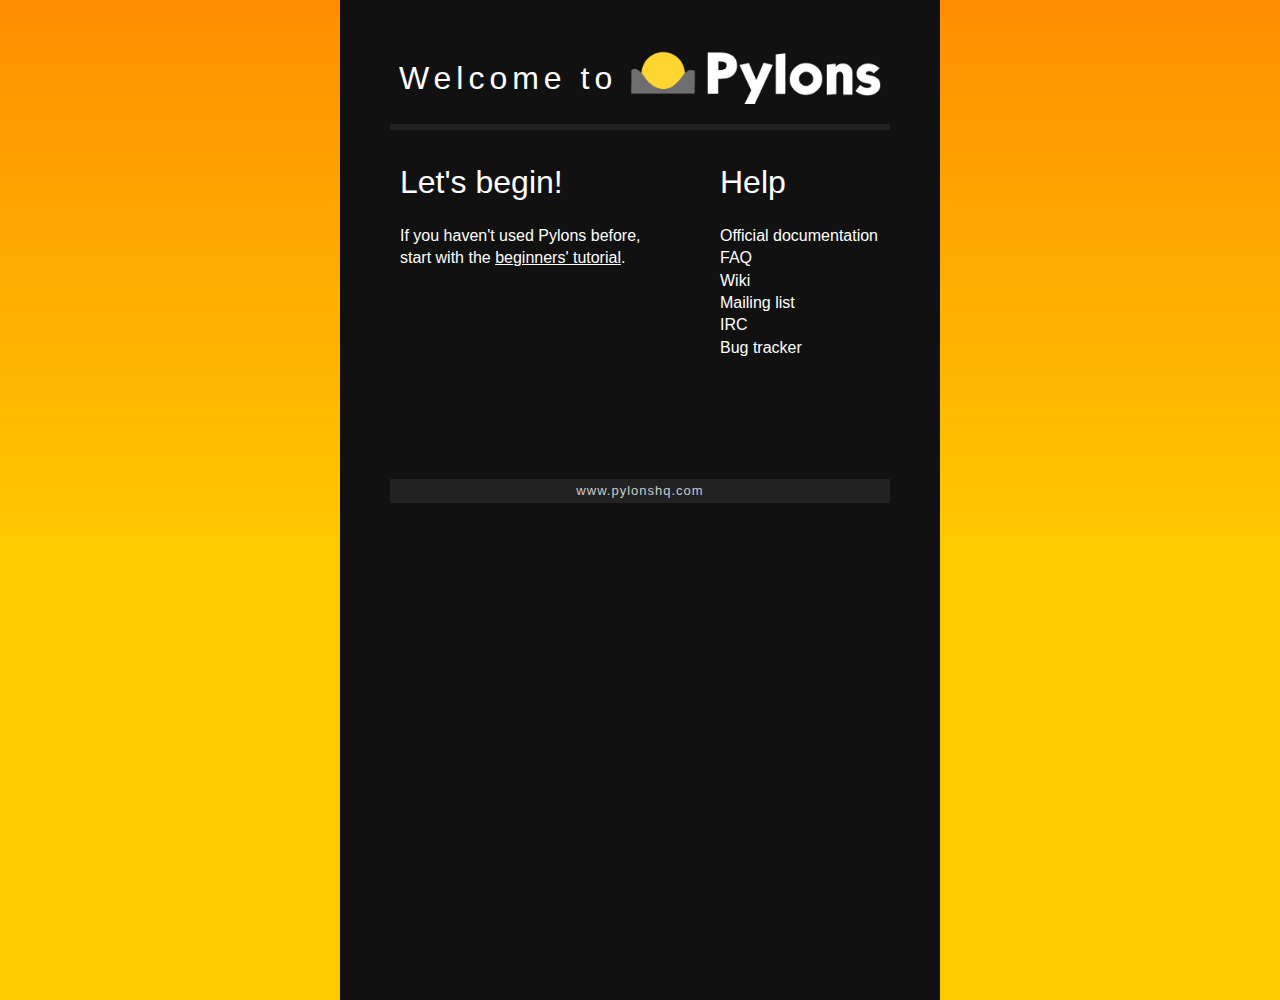
<file: Researchforum/researchforum/public/index.html>
<?xml version="1.0" encoding="UTF-8"?>
<!DOCTYPE html 
     PUBLIC "-//W3C//DTD XHTML 1.0 Strict//EN"
    "http://www.w3.org/TR/xhtml1/DTD/xhtml1-strict.dtd">
<html xmlns="http://www.w3.org/1999/xhtml" xml:lang="en" lang="en">
    <head>
        <title>Welcome to Pylons!</title>
        <style type="text/css">
            body {
                font-family: arial, helvetica, sans-serif;
                background-color: #ffc900;
                background-image: url(bg.png);
                background-repeat: repeat-x;
                width:100%;
                height:100%;
                margin:0;
                max-height: 100%;
                padding:0;
                border:none;
                line-height:1.4;
            }
            #container {
                color:white;
                background-color:#111;
                position: absolute;
                left: 50%;
                width: 500px;
                margin-left: -300px;
                padding:50px;
                height:100%;
            }
            #footer {
                margin: 120px 0 0 0;
                padding: 3px;
                text-align:center;
                font-size:small;
                background-color:#222;
                letter-spacing: 1px;
            }
            h1 {
                text-align:center;
                font-size:xx-large;
                font-weight:normal;
                margin: 0 0 20px 0;
                border:none;
                padding:0;
                letter-spacing: 5px;
            }
            h2 {
                font-size:xx-large;
                font-weight:normal;
                margin: 0 0 20px 0;
                border:none;
                padding:0;
            }
            hr {
                margin-bottom:30px;
                border: 1px solid #222;
                background-color: #222;
                padding: 2px;
            }
            #logo {
                background-image: url(signum8b_spk.png);
                background-repeat: no-repeat;
                height: 0;
                overflow: hidden;
                padding-top: 99px;
                width: 239px;
            }
            #left {
                float:left;
                width:250px;
                margin:0 50px 0 0;
                border:none;
                padding:0 0 0 10px;
            }
            #right {
                margin:0 0 0 330px;
                border:none;
                padding:0;
            }
            ul {
                list-style:none;
                margin:0;
                border:none;
                padding:0;
            }
            a:visited {
                color:white;
                text-decoration:none;
            }
            a:link {
                color:white;
                text-decoration:none;
            }</style>
    </head>
    <body>
        <div id="container">
            <h1>Welcome to <img src="pylons-logo.gif" alt="Logo displaying the word Pylons"
                    style="vertical-align:-15px; width: 250px;"/>
            </h1>
            <hr/>
            <div id="left">
                <h2>Let's begin!</h2>
                <p>If you haven't used Pylons before, start with the <a href="http://pylonshq.com/docs/en/1.0/gettingstarted/"
                        style="text-decoration:underline;">beginners' tutorial</a>.</p>
            </div>
            <div id="right">
                <h2>Help</h2>
                <ul>
                    <li>
                        <a href="http://pylonshq.com/docs/en/1.0/">Official documentation</a>
                    </li>
                    <li>
                        <a href="http://wiki.pylonshq.com/display/pylonsfaq/Home">FAQ</a>
                    </li>
                    <li>
                        <a href="http://wiki.pylonshq.com/dashboard.action">Wiki</a>
                    </li>
                    <li>
                        <a href="http://wiki.pylonshq.com/display/pylonscommunity/Home#Home-JointheMailingLists">Mailing list</a>
                    </li>
                    <li>
                        <a href="http://wiki.pylonshq.com/display/pylonscommunity/Home#Home-IRC">IRC</a>
                    </li>
                    <li>
                        <a href="http://pylonshq.com/project/pylonshq/roadmap">Bug tracker</a>
                    </li>
                </ul>
            </div>
            <div id="footer">
                <a href="http://www.pylonshq.com" style="color: #ccc; text-decoration:none;"
                    >www.pylonshq.com</a>
            </div>
        </div>
    </body>
</html>
</file>
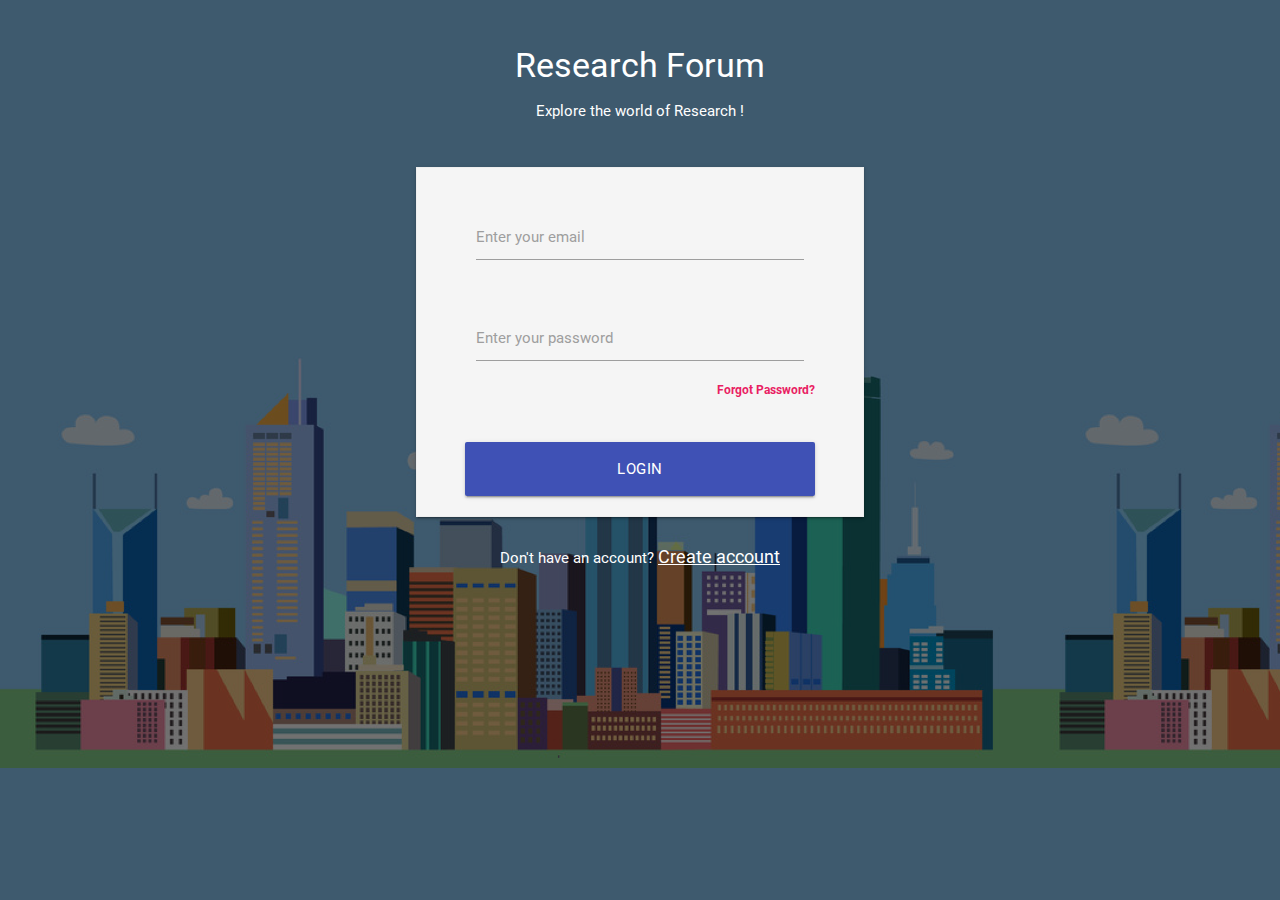
<file: Researchforum/researchforum/public/login.html>
<!DOCTYPE html>
<html >
<head>
  <meta charset="UTF-8">
  <title>Login</title>
</head>

<body>
  <html>

<head>
  <link href="https://fonts.googleapis.com/icon?family=Material+Icons" rel="stylesheet">
  <link href="css/materialize.css" type="text/css" rel="stylesheet" media="screen,projection"/>
  <link href="css/style.css" type="text/css" rel="stylesheet" media="screen,projection"/>
  <link href="css/common.css" type="text/css" rel="stylesheet" media="screen,projection"/>

  <style>
    .input-field input[type=date]:focus + label,
    .input-field input[type=text]:focus + label,
    .input-field input[type=email]:focus + label,
    .input-field input[type=password]:focus + label {
      color: #e91e63;
    }

    .input-field input[type=date]:focus,
    .input-field input[type=text]:focus,
    .input-field input[type=email]:focus,
    .input-field input[type=password]:focus {
      border-bottom: 2px solid #e91e63;
      box-shadow: none;
    }
  </style>
</head>

<body>
  <div class="section"></div>
  <main>
    <center>
    <h4 class="white-text">Research Forum</h4>
      <p class="white-text">Explore the world of Research !</p>
      <!-- class="indigo-text" -->
      <div class="section"></div>

      <div class="container">
        <div class="z-depth-1 grey lighten-4 row" style="display: inline-block; padding: 10px 48px 0px 48px; border: 1px solid #EEE;width: 50%">

          <form class="col s12" method="post">
            <div class='row'>
              <div class='col s12'>
              </div>
            </div>

            <div class='row'>
              <div class='input-field col s12'>
                <input class='validate' type='email' name='email' id='email' />
                <label for='email'>Enter your email</label>
              </div>
            </div>

            <div class='row'>
              <div class='input-field col s12'>
                <input class='validate' type='password' name='password' id='password' />
                <label for='password'>Enter your password</label>
              </div>
              <label style='float: right;'>
								<a class='pink-text' href='#!'><b>Forgot Password?</b></a>
							</label>
            </div>

            <br />
            <center>
              <div class='row'>
                <button type='submit' name='btn_login' class='col s12 btn btn-large waves-effect indigo'>Login</button>
              </div>
            </center>
          </form>
        </div>
      </div>
      <a href="#!" class="white-text">Don't have an account? <span class="button-underlined">Create account</span></a>
    </center>

    <div class="section"></div>
    <div class="section"></div>
  </main>

  <script src="js/jquery-2.1.1.min.js"></script>
  <script src="js/materialize.js"></script>
</body>

</html>
  
  
</body>
</html>
</file>
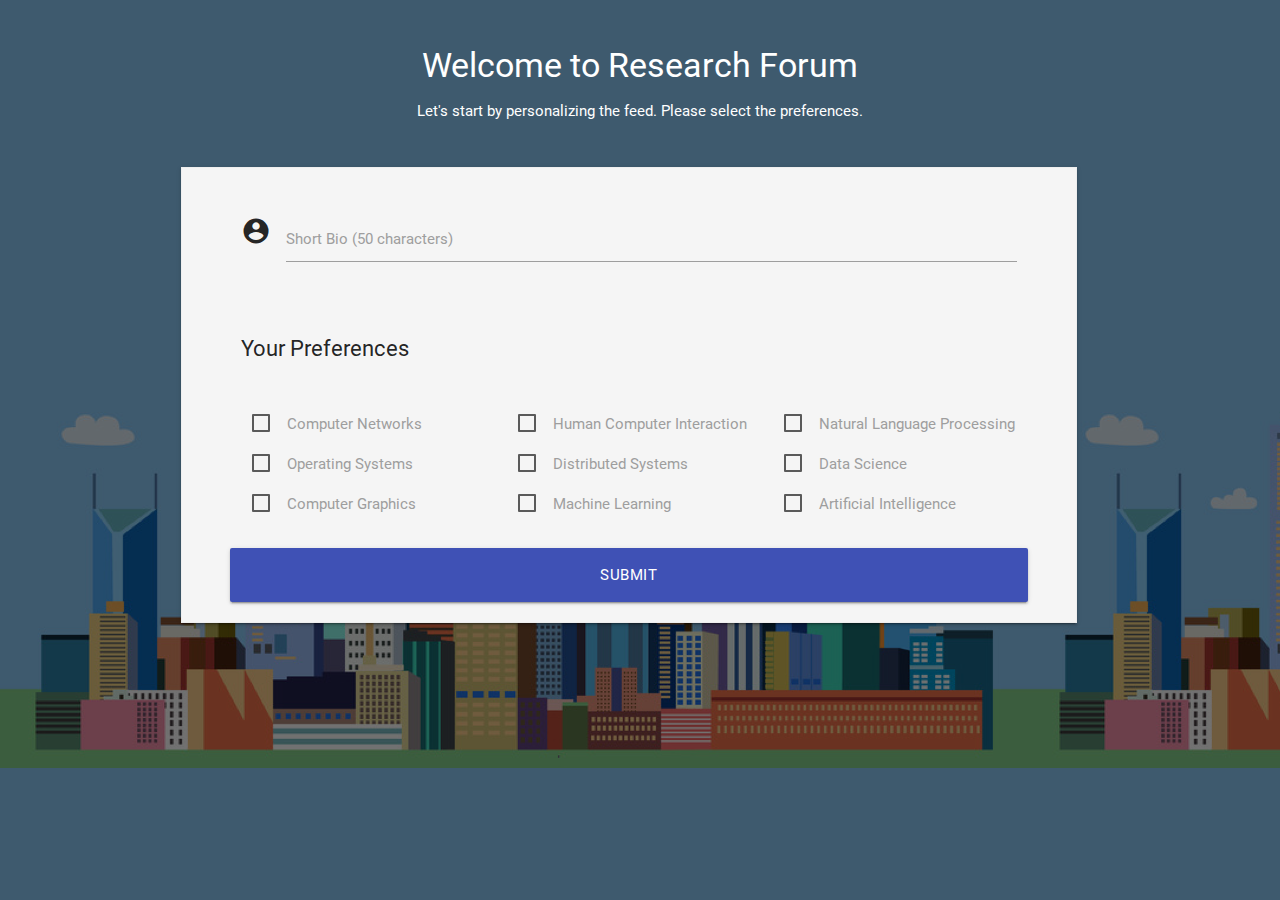
<file: Researchforum/researchforum/public/profile.html>
<!DOCTYPE html>
<html >
<head>
  <meta charset="UTF-8">
  <title>Profile</title>
</head>

<body>
  <html>

<head>
  <link href="https://fonts.googleapis.com/icon?family=Material+Icons" rel="stylesheet">
  <link href="css/materialize.css" type="text/css" rel="stylesheet" media="screen,projection"/>
  <link href="css/style.css" type="text/css" rel="stylesheet" media="screen,projection"/>
  <link href="css/common.css" type="text/css" rel="stylesheet" media="screen,projection"/>
  <style>
  </style>
</head>

<body>
  <div class="section"></div>
  <main>
    <center>
      <h4 class="white-text">Welcome to Research Forum</h4>
      <p class="white-text">Let's start by personalizing the feed. Please select the preferences.</p>
      <!-- class="indigo-text" -->
      <div class="section"></div>
    </center>

      <div class="container">
        <div class="z-depth-1 grey lighten-4 row" style="display: inline-block; padding: 10px 48px 0px 48px; border: 1px solid #EEE;width: 100%">

          <form id="profile_form" class="col s12" method="post">
            <br>
            <div class='row'>
              <div class='input-field col s12'>
                <i class="material-icons prefix">account_circle</i>
                <input id="bio" type="text" class="validate">
                <label for="bio">Short Bio (50 characters)</label>
              </div>
            </div>
            <br>

            <h5 style="font-size: 1.44rem">Your Preferences</h5>

            <div class='row'>
              <div class='input-field col s4'>
                <div class="input-field">
                  <input type="checkbox" class="preferences" id="preference1" data-name="preference1" />
                  <label for="preference1">Computer Networks</label>
                </div>
                <div class="input-field">
                  <input type="checkbox" class="preferences" id="preference2" data-name="preference2" />
                  <label for="preference2">Operating Systems</label>
                </div>
                <div class="input-field">
                  <input type="checkbox" class="preferences" id="preference3" data-name="preference3" />
                  <label for="preference3">Computer Graphics</label>
                </div>
              </div>
              <div class='input-field col s4'>
                <div class="input-field">
                  <input type="checkbox" class="preferences" id="preference4" data-name="preference4" />
                  <label for="preference4">Human Computer Interaction</label>
                </div>
                <div class="input-field">
                  <input type="checkbox" class="preferences" id="preference5" data-name="preference5" />
                  <label for="preference5">Distributed Systems</label>
                </div>
                <div class="input-field">
                  <input type="checkbox" class="preferences" id="preference6" data-name="preference6" />
                  <label for="preference6">Machine Learning</label>
                </div>
              </div>
              <div class='input-field col s4'>
                <div class="input-field">
                  <input type="checkbox" class="preferences" id="preference7" data-name="preference7" />
                  <label for="preference7">Natural Language Processing</label>
                </div>
                <div class="input-field">
                  <input type="checkbox" class="preferences" id="preference8" data-name="preference8" />
                  <label for="preference8">Data Science</label>
                </div>
                <div class="input-field">
                  <input type="checkbox" class="preferences" id="preference9" data-name="preference9" />
                  <label for="preference9">Artificial Intelligence</label>
                </div>
              </div>
            </div>
            <br>
            <center>
              <div class='row'>
                <button id="submit_profile_form" type='submit' name='btn_login' class='col s12 btn btn-large waves-effect indigo'>Submit</button>
              </div>
            </center>
          </form>
        </div>
      </div>

    <div class="section"></div>
    <div class="section"></div>
  </main>

  <script src="js/jquery-2.1.1.min.js"></script>
  <script src="js/materialize.js"></script>
  <script>
    $(function(){ 
      
      $("#submit_profile_form").click(function(e){
        e.preventDefault();
        var preferences = [];
        $.each($(".preferences"), function(){
          if($(this).prop('checked')){
            preferences.push($(this).data("name"));
          }
        });
        
        console.log("preferences: " , preferences);
      });
    });
  </script>
</body>

</html>
  
  
</body>
</html>
</file>
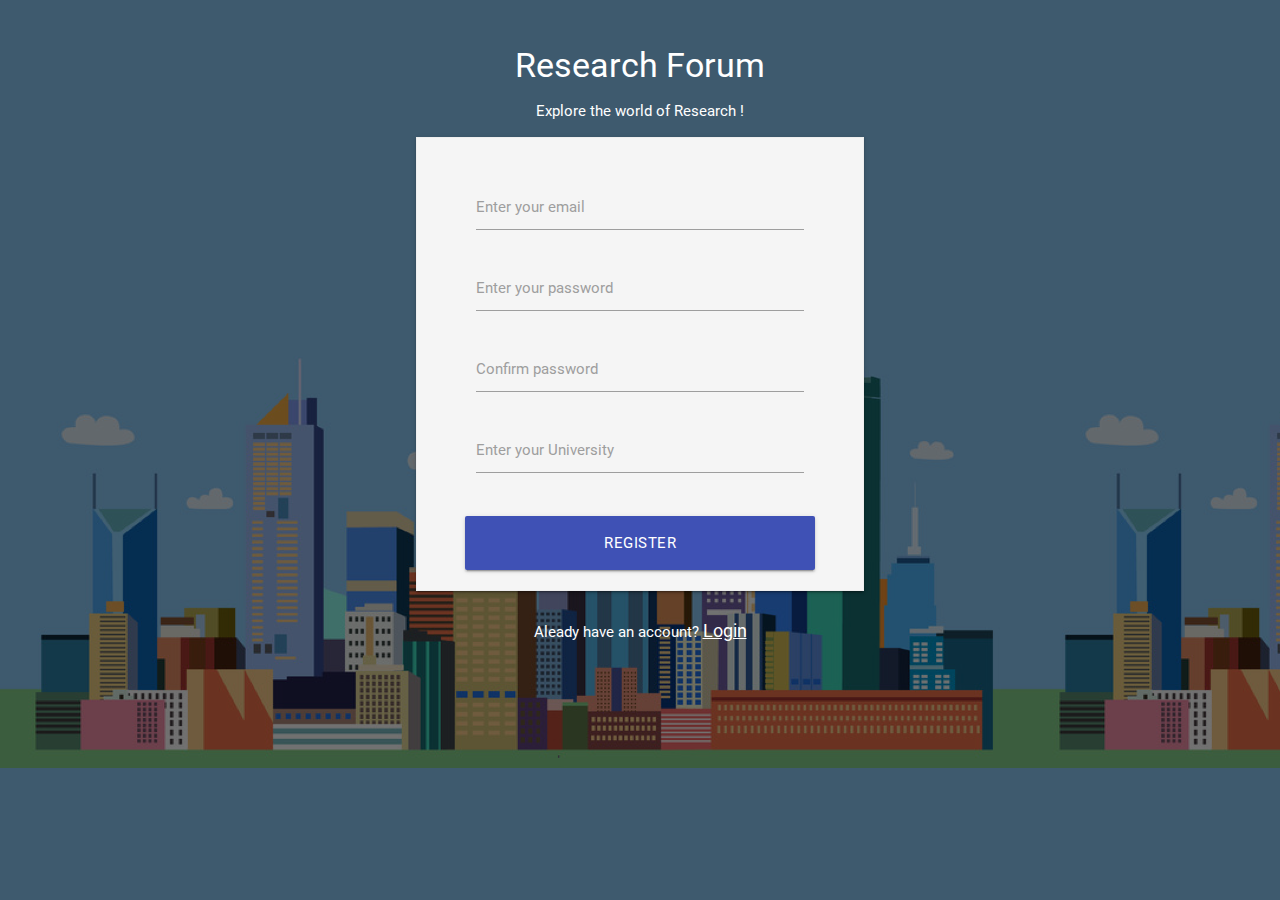
<file: Researchforum/researchforum/public/signup.html>
<!DOCTYPE html>
<html >
<head>
  <meta charset="UTF-8">
  <title>Register</title>
</head>

<body>
  <html>

<head>
  <link href="https://fonts.googleapis.com/icon?family=Material+Icons" rel="stylesheet">
  <link href="css/materialize.css" type="text/css" rel="stylesheet" media="screen,projection"/>
  <link href="css/style.css" type="text/css" rel="stylesheet" media="screen,projection"/>
  <link href="css/common.css" type="text/css" rel="stylesheet" media="screen,projection"/>
  
  <style>
    .input-field input[type=date]:focus + label,
    .input-field input[type=text]:focus + label,
    .input-field input[type=email]:focus + label,
    .input-field input[type=password]:focus + label {
      color: #e91e63;
    }

    .input-field input[type=date]:focus,
    .input-field input[type=text]:focus,
    .input-field input[type=email]:focus,
    .input-field input[type=password]:focus {
      border-bottom: 2px solid #e91e63;
      box-shadow: none;
    }
  </style>
</head>

<body>
  <div class="section"></div>
  <main>
    <center>
    <h4 class="white-text">Research Forum</h4>
      <p class="white-text">Explore the world of Research !</p>
      <!-- class="indigo-text" -->

      <div class="container">
        <div class="z-depth-1 grey lighten-4 row" style="display: inline-block; padding: 10px 48px 0px 48px; border: 1px solid #EEE;width: 50%">

          <form class="col s12" method="post">
            <div class='row'>
              <div class='col s12'>
              </div>
            </div>

            <div class='row'>
              <div class='input-field col s12'>
                <input class='validate no_margin' type='email' name='email' id='email' />
                <label for='email'>Enter your email</label>
              </div>
            </div>

            <div class='row'>
              <div class='input-field col s12'>
                <input class='validate no_margin' type='password' name='password' id='password' />
                <label for='password'>Enter your password</label>
              </div>
            </div>

            <div class='row'>
              <div class='input-field col s12'>
                <input class='validate no_margin' type='password' name='password' id='password' />
                <label for='password'>Confirm password</label>
              </div>
            </div>

            <div class='row'>
              <div class='input-field col s12'>
                <input class='validate no_margin' type='email' name='university' id='university' />
                <label for='university'>Enter your University</label>
              </div>
            </div>

            <br />
            <center>
              <div class='row'>
                <button type='submit' name='btn_login' class='col s12 btn btn-large waves-effect indigo'>Register</button>
              </div>
            </center>
          </form>
        </div>
      </div>
      <a href="#!" class="white-text">Aleady have an account? <span class="button-underlined">Login</span></a>
    </center>

    <!-- <div class="section"></div> -->
  </main>

  <script src="js/jquery-2.1.1.min.js"></script>
  <script src="js/materialize.js"></script>
</body>

</html>
  
  
</body>
</html>
</file>
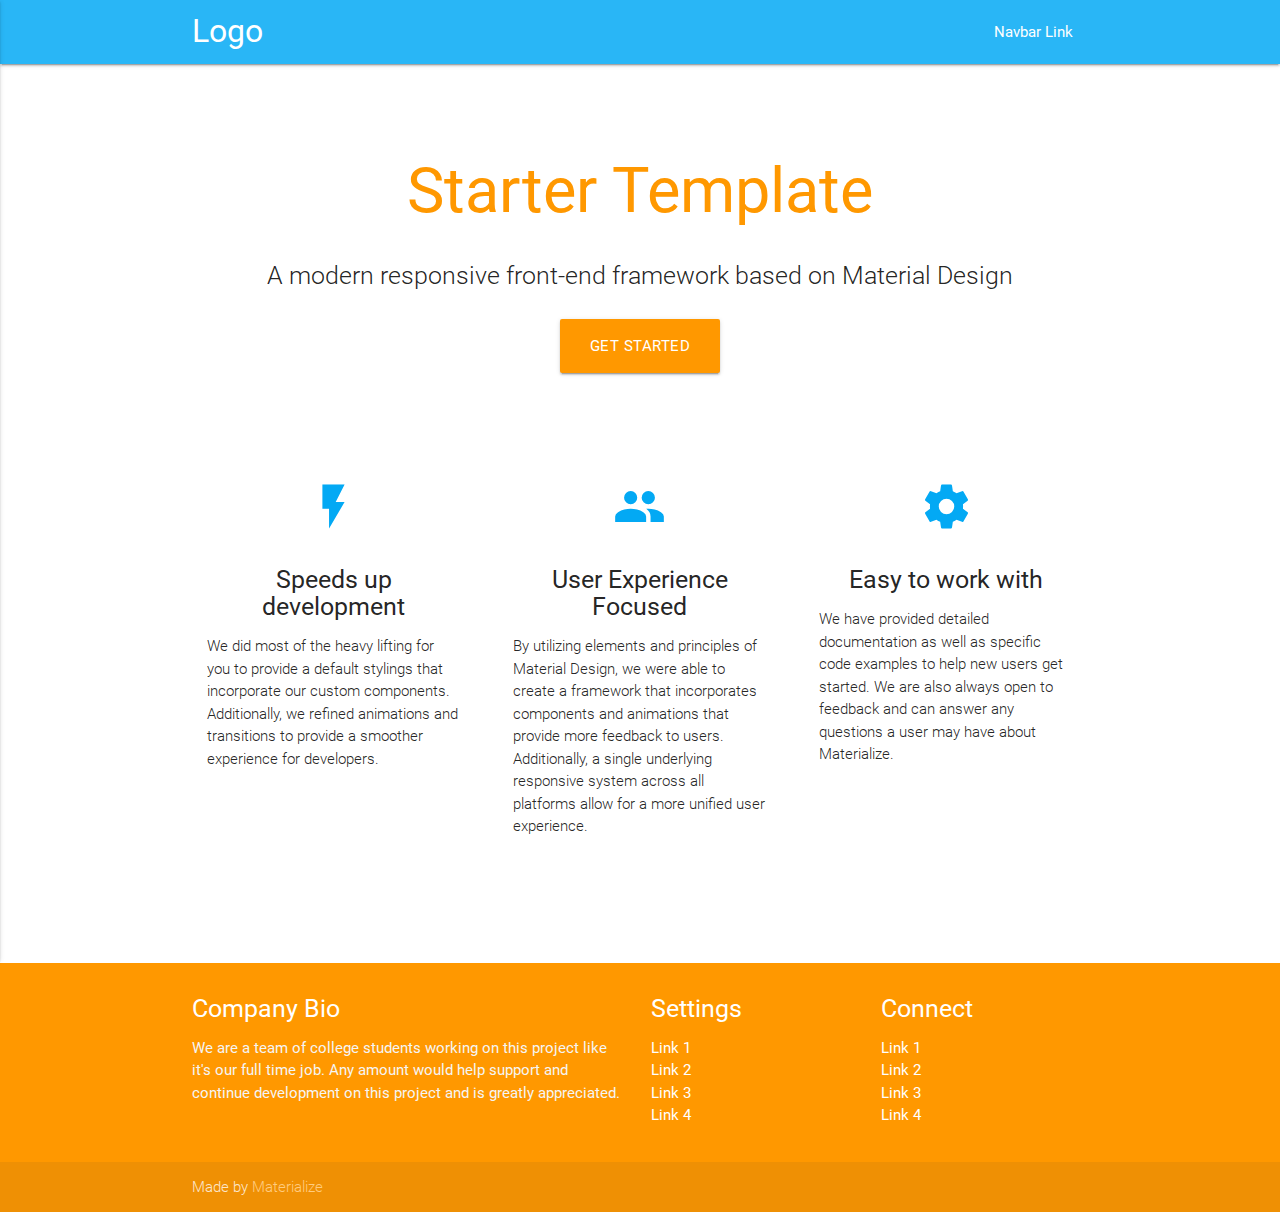
<file: Researchforum/researchforum/public/wall.html>
<!DOCTYPE html>
<html lang="en">
<head>
  <meta http-equiv="Content-Type" content="text/html; charset=UTF-8"/>
  <meta name="viewport" content="width=device-width, initial-scale=1, maximum-scale=1.0"/>
  <title>Starter Template - Materialize</title>

  <!-- CSS  -->
  <link href="https://fonts.googleapis.com/icon?family=Material+Icons" rel="stylesheet">
  <link href="css/materialize.css" type="text/css" rel="stylesheet" media="screen,projection"/>
  <link href="css/style.css" type="text/css" rel="stylesheet" media="screen,projection"/>
</head>
<body>
  <nav class="light-blue lighten-1" role="navigation">
    <div class="nav-wrapper container"><a id="logo-container" href="#" class="brand-logo">Logo</a>
      <ul class="right hide-on-med-and-down">
        <li><a href="#">Navbar Link</a></li>
      </ul>

      <ul id="nav-mobile" class="side-nav">
        <li><a href="#">Navbar Link</a></li>
      </ul>
      <a href="#" data-activates="nav-mobile" class="button-collapse"><i class="material-icons">menu</i></a>
    </div>
  </nav>
  <div class="section no-pad-bot" id="index-banner">
    <div class="container">
      <br><br>
      <h1 class="header center orange-text">Starter Template</h1>
      <div class="row center">
        <h5 class="header col s12 light">A modern responsive front-end framework based on Material Design</h5>
      </div>
      <div class="row center">
        <a href="http://materializecss.com/getting-started.html" id="download-button" class="btn-large waves-effect waves-light orange">Get Started</a>
      </div>
      <br><br>

    </div>
  </div>


  <div class="container">
    <div class="section">

      <!--   Icon Section   -->
      <div class="row">
        <div class="col s12 m4">
          <div class="icon-block">
            <h2 class="center light-blue-text"><i class="material-icons">flash_on</i></h2>
            <h5 class="center">Speeds up development</h5>

            <p class="light">We did most of the heavy lifting for you to provide a default stylings that incorporate our custom components. Additionally, we refined animations and transitions to provide a smoother experience for developers.</p>
          </div>
        </div>

        <div class="col s12 m4">
          <div class="icon-block">
            <h2 class="center light-blue-text"><i class="material-icons">group</i></h2>
            <h5 class="center">User Experience Focused</h5>

            <p class="light">By utilizing elements and principles of Material Design, we were able to create a framework that incorporates components and animations that provide more feedback to users. Additionally, a single underlying responsive system across all platforms allow for a more unified user experience.</p>
          </div>
        </div>

        <div class="col s12 m4">
          <div class="icon-block">
            <h2 class="center light-blue-text"><i class="material-icons">settings</i></h2>
            <h5 class="center">Easy to work with</h5>

            <p class="light">We have provided detailed documentation as well as specific code examples to help new users get started. We are also always open to feedback and can answer any questions a user may have about Materialize.</p>
          </div>
        </div>
      </div>

    </div>
    <br><br>

    <div class="section">

    </div>
  </div>

  <footer class="page-footer orange">
    <div class="container">
      <div class="row">
        <div class="col l6 s12">
          <h5 class="white-text">Company Bio</h5>
          <p class="grey-text text-lighten-4">We are a team of college students working on this project like it's our full time job. Any amount would help support and continue development on this project and is greatly appreciated.</p>


        </div>
        <div class="col l3 s12">
          <h5 class="white-text">Settings</h5>
          <ul>
            <li><a class="white-text" href="#!">Link 1</a></li>
            <li><a class="white-text" href="#!">Link 2</a></li>
            <li><a class="white-text" href="#!">Link 3</a></li>
            <li><a class="white-text" href="#!">Link 4</a></li>
          </ul>
        </div>
        <div class="col l3 s12">
          <h5 class="white-text">Connect</h5>
          <ul>
            <li><a class="white-text" href="#!">Link 1</a></li>
            <li><a class="white-text" href="#!">Link 2</a></li>
            <li><a class="white-text" href="#!">Link 3</a></li>
            <li><a class="white-text" href="#!">Link 4</a></li>
          </ul>
        </div>
      </div>
    </div>
    <div class="footer-copyright">
      <div class="container">
      Made by <a class="orange-text text-lighten-3" href="http://materializecss.com">Materialize</a>
      </div>
    </div>
  </footer>


  <!--  Scripts-->
  <script src="js/jquery-2.1.1.min.js"></script>
  <script src="js/materialize.js"></script>
  <script src="js/init.js"></script>
  </body>
</html>
</file>
<file: Researchforum/researchforum/public/css/common.css>
body {
   	display: flex;
  	min-height: 100vh;
  	flex-direction: column;
  	background-image: url("../images/background.png");
}

main {
  flex: 1 0 auto;
}
</file>
<file: Researchforum/researchforum/public/css/style.css>
/* Custom Stylesheet */
/**
 * Use this file to override Materialize files so you can update
 * the core Materialize files in the future
 *
 * Made By MaterializeCSS.com
 */

.icon-block {
  padding: 0 15px;
}

.icon-block .material-icons {
	font-size: inherit;
}

.white-text{
	color: white;
}

.button-underlined{
	text-decoration: underline;
	font-size:18px;
}

.no_margin{
	margin: 0px !important;
}
</file>
